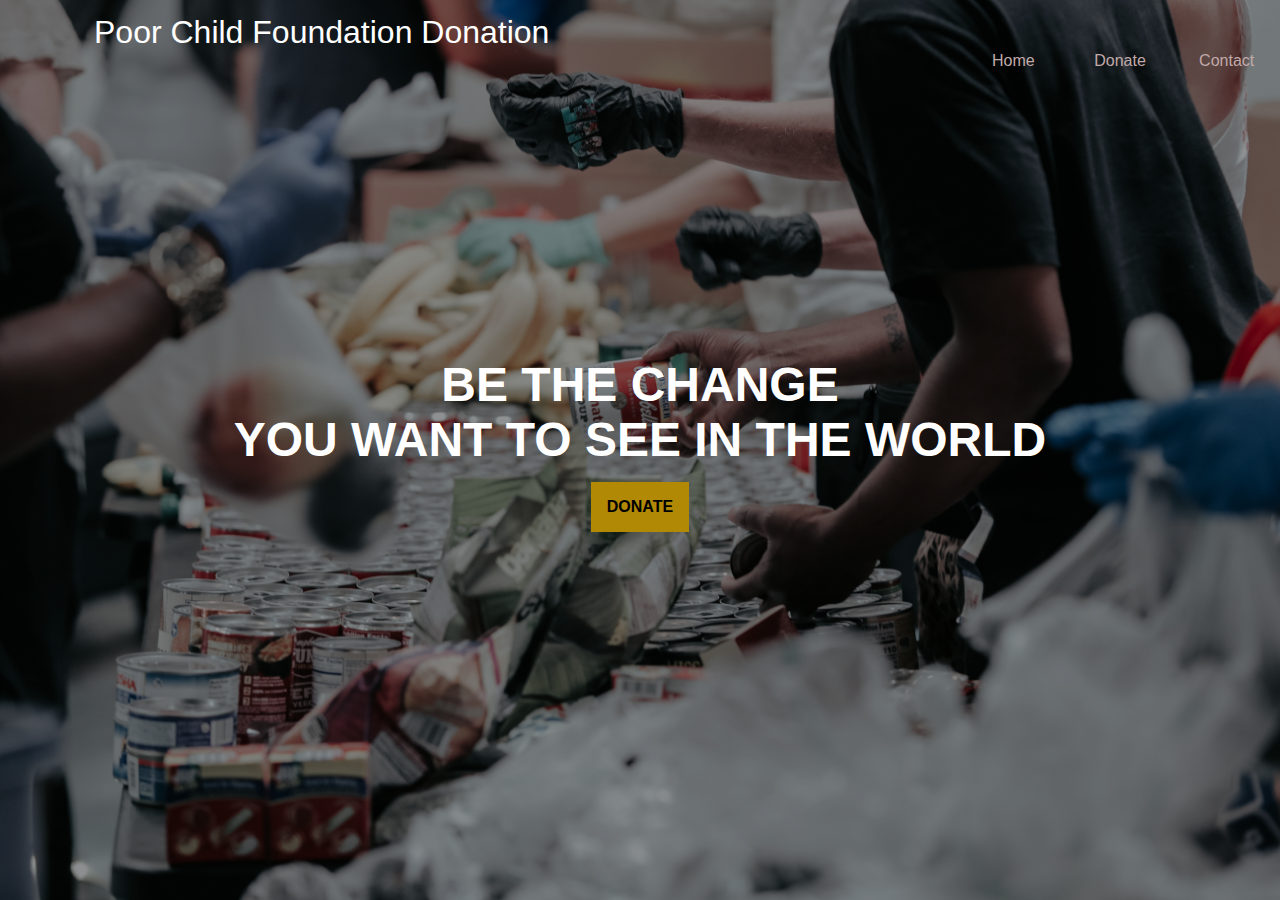
<file: index.html>
<!DOCTYPE html>
<html>
<head>
    <meta charset="utf-8">
    <title>Poor Child Foundation</title>
    <link rel="stylesheet" type="text/css" href="./special/style.css">
</head>
<body>
    <header>
        <nav id="navbar">   
            <h1 class="headText">Poor Child Foundation Donation</h1>
            <div class="navy">
                <div class="line"></div>
                <div class="line"></div>
                <div class="line"></div>
            </div>
            <ul class="navlinks">
                <li><a class="links" href="./index.html">Home</a></li>
                <li><a class="links" href="./special/donation.html">Donate</a></li>
                <li><a class="links" href="./index.html">Contact</a></li>
            </ul>
        </nav>
    </header>
    <main>
        <section class="first">
            <h1 class="first-heading animate">BE THE CHANGE<br> YOU WANT TO SEE IN THE WORLD</h1>
            <a id="donate" href="./special/donation.html">
                DONATE  
            </a>
            </section>
    </main>
</body>
</html>
</file>
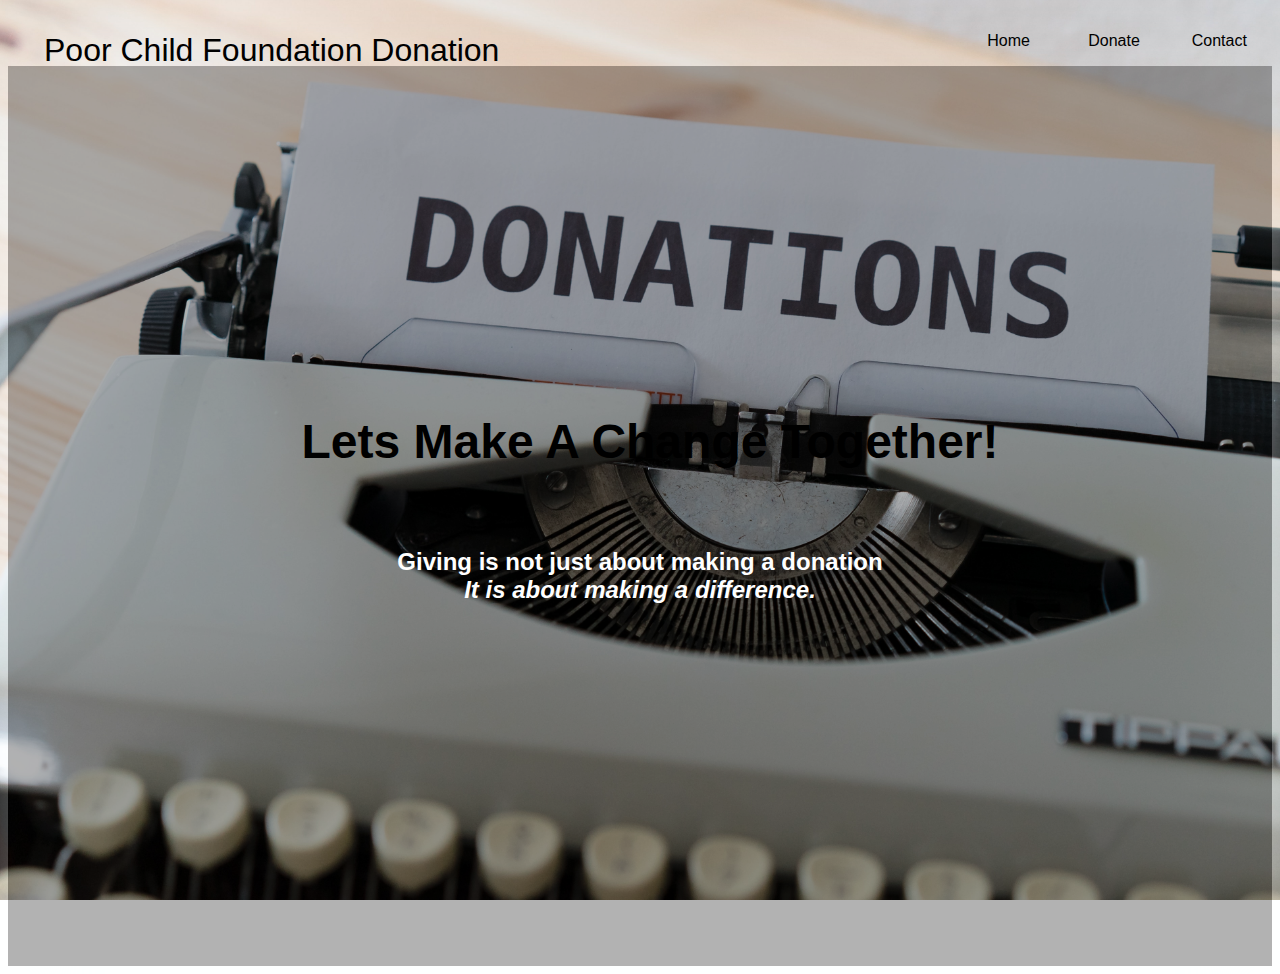
<file: special/donation.html>
<!DOCTYPE html>
<html>
<head>
    <meta charset="utf-8">
    <title>Donation</title>
    <link rel="stylesheet" type="text/css" href="./donate.css">
</head>
<body>
    <head>
        <nav id="nav">
            <h1 class="headText">Poor Child Foundation Donation</h1>
            <ul class="navlinks">
                <li><a class="links" href="../index.html">Home</a></li>
                <li><a class="links" href="./special/donation.html">Donate</a></li>
                <li><a class="links" href="../index.html">Contact</a></li>
            </ul>
        </nav>
    </head>
    <div id="donation-page">
        <div class="form">
            <h1 class="heading">Lets Make A Change Together!</h1>
            <div class="discription">
                <h2>
                    Giving is not just about making a donation<br>
                    <strong><i>It is about making a difference.</i></strong>
                </h2>
            </div>
            <form>
                <script src="https://checkout.razorpay.com/v1/payment-button.js" data-payment_button_id="pl_Hma6dZE9KbQiWP" async> 
                </script> 
            </form>
        </div>
    </div>
</body>
</html>
</file>
<file: special/style.css>
* {
    margin: 0px;
    padding: 0px;
    box-sizing: border-box;
    font-family: 'Arial', sans-serif;
}

body {
    position: relative;
    background-image: url('../images/bg1.jpg');
    background-repeat: no-repeat;
    background-attachment: fixed;
    background-size: cover; 
}


nav {
    height: 10vh;
    width: 100%;
    background-color: rgba(20, 33, 61, 0.0);
    position: relative;
}

header {
    width: 100%;
    position: absolute;
}

.headText {
    margin-left: 4rem;
    margin-top: 1rem;
    color: white;
    position: absolute;
    left: 20px;
    transform: translate(10px, -50%);
    transition: 1000ms linear;
    font-weight: 100;
}

.navlinks {
    display: flex;
    align-items: center;
    justify-content: space-evenly;
    margin-top: 1rem;
    list-style: none;
    height: 100%;
    width: 25%;
    margin-left: auto;
    cursor: pointer;
}

.navlinks li {
    width: 100%;
    height: 100%;
    display: flex;
    align-items: center;
    justify-content: center;
}

.navlinks li:hover {
   text-decoration-line: underline ;
}

.links {
    text-decoration: none ;
    color: rgb(193, 170, 170);
    font-size: 1rem;
}

main {
    display: flex;
    justify-content: center;
    align-items: center;
}

.first {
    background: linear-gradient(to bottom, rgba(0, 0, 0, 0.4), rgba(0, 0, 0, 0.4));
    height: 100vh;
    width: 100%;
    background-size: cover;
    background-position: center;
    display: flex;
    justify-content: center;
    flex-direction: column;
    align-items: center;
    text-align: center;
    color: white;
}

.first-heading {
    font-size: 3em;
}

.first-subtext {
    margin: 1em;
    font-weight: 400;
}

#donate {
    font-size: 16px;
    padding: 16px;
    margin: 12px;
    margin-top: 15px;
    background-color: #B18904;
    border: none;
    text-decoration: none ;
    font-weight: bold;
    color: black;
    transition: 300ms linear;
}

#donate:hover {
    transform: translate(0, -5px, 0);
    background-color: rgba(200, 100, 17);
    transition: 300ms ease-out;
}
</file>
<file: special/donate.css>
* {
    font-family: 'Arial', sans-serif;
}

body {
    position: relative;
    background-image: url('../images/kk1.jpg');
    background-repeat: no-repeat;
    background-attachment: fixed;
    background-size: cover; 
    overflow-x: hidden;
}

.headText {
    margin-left: 1rem;
    margin-top: 0rem;
    color: white;
    position: absolute;
    /*top: 50%;*/
    left: 20px;
    font-weight: 100;
    color: black;
}

.navlinks {
    display: flex;
    align-items: center;
    justify-content: space-evenly;
    margin-top: 2rem;
    list-style: none;
    height: 100%;
    width: 25%;
    margin-left: auto;
    cursor: pointer;
}

.navlinks li {
    width: 100%;
    height: 100%;
    display: flex;
    align-items: center;
    justify-content: center;
    color: black;
}

.navlinks li:hover {
   text-decoration-line: underline ;
   background-color: #BDA576;
   line-height: 15px;
}

.links {
    text-decoration: none ;
    font-size: 1rem;
    color: black;
}*/
/*
.donation-page {
    display: flex;
    height: 100vh;
    width: 100%;
    justify-content: center;
    align-items: center;
}*/

form {
    opacity: 0;
    display: flex;
    flex-direction: column;
    align-items: center;
}

.heading {
    width: 100%;
    color: black;
    text-align: center;
    font-size: 3rem;
    transform: translate(10px, -50%);
    transition: 1000ms linear
}


h2 {
    text-align: center;
    color: white ;
    font-size: 1.5rem;
}

.form {
    opacity: 1;
    height: 100vh;
    width: 100%;
    background-color: rgba(0, 0, 0, 0.3);
    box-shadow: 0 2rem 5rem 0 rgba(252, 262, 270, 0.5);
    display: flex;
    flex-direction: column;
    align-items: center;
    justify-content: center;
    z-index: 10;
    /*transform: translate(10px, -2%);*/
    transition: 1000ms ease-in
}

.form:hover {
  background-color: rgba(25, 25, 25, 0.4);
}
</file>
